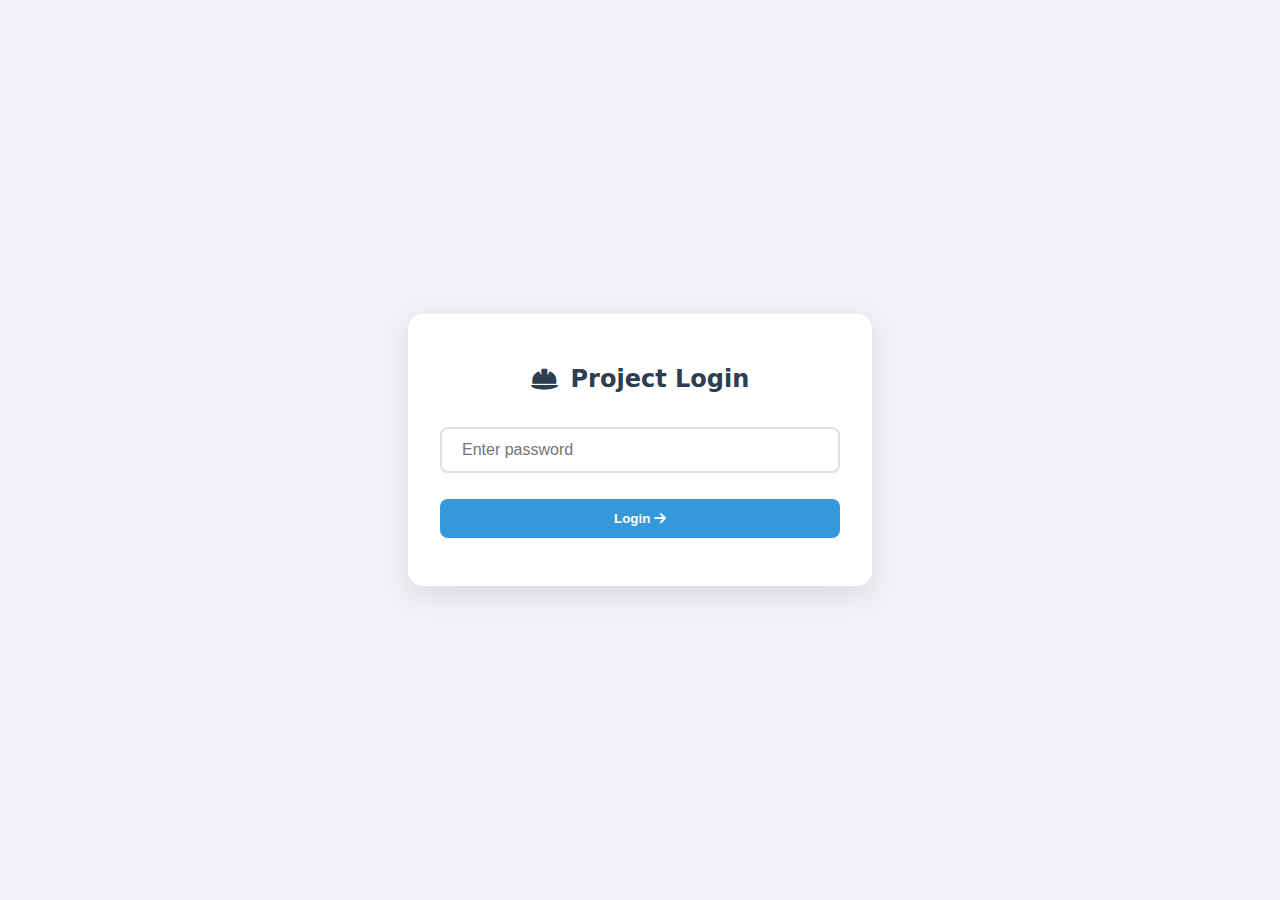
<file: index.html>
<!DOCTYPE html>
<html>
<head>
    <title>Login</title>
    <link rel="stylesheet" href="https://cdnjs.cloudflare.com/ajax/libs/font-awesome/6.0.0/css/all.min.css">
    <meta name="viewport" content="width=device-width, initial-scale=1.0">
    <style>
        /* Embedded Styles */
        body {
            font-family: 'Segoe UI', system-ui, -apple-system, sans-serif;
            background: #f0f2f5;
            display: flex;
            justify-content: center;
            align-items: center;
            min-height: 100vh;
            margin: 0;
        }

        .login-container {
            background: white;
            padding: 2rem;
            border-radius: 15px;
            box-shadow: 0 8px 30px rgba(0,0,0,0.1);
            width: 90%;
            max-width: 400px;
            text-align: center;
        }

        h2 {
            color: #2c3e50;
            margin-bottom: 1.5rem;
            display: flex;
            align-items: center;
            gap: 0.8rem;
            justify-content: center;
        }

        #password {
            width: 100%;
            padding: 12px 20px;
            margin: 10px 0;
            border: 2px solid #e0e0e0;
            border-radius: 8px;
            font-size: 1rem;
            box-sizing: border-box;
        }

        button {
            background: #3498db;
            color: white;
            width: 100%;
            padding: 12px;
            border: none;
            border-radius: 8px;
            cursor: pointer;
            font-weight: 600;
            transition: all 0.3s ease;
            margin-top: 1rem;
        }

        button:hover {
            background: #2980b9;
        }

        .error {
            color: #e74c3c;
            margin-top: 1rem;
            font-weight: 500;
        }

        @media (max-width: 480px) {
            .login-container {
                padding: 1.5rem;
                margin: 1rem;
            }
            
            h2 {
                font-size: 1.5rem;
            }
        }
    </style>
</head>
<body>
    <div class="login-container">
        <h2><i class="fas fa-hard-hat"></i>Project Login</h2>
        <form id="loginForm">
            <input type="password" id="password" placeholder="Enter password" required>
            <button type="submit">Login <i class="fas fa-arrow-right"></i></button>
        </form>
        <div id="error" class="error"></div>
    </div>

    <script>
        document.getElementById('loginForm').addEventListener('submit', function(e) {
            e.preventDefault();
            const password = document.getElementById('password').value;
            if (password === 'password123') {
                localStorage.setItem('authenticated', 'true');
                window.location.href = 'building-info.html';
            } else {
                document.getElementById('error').textContent = 'Invalid password!';
            }
        });
    </script>
</body>
</html>
</file>
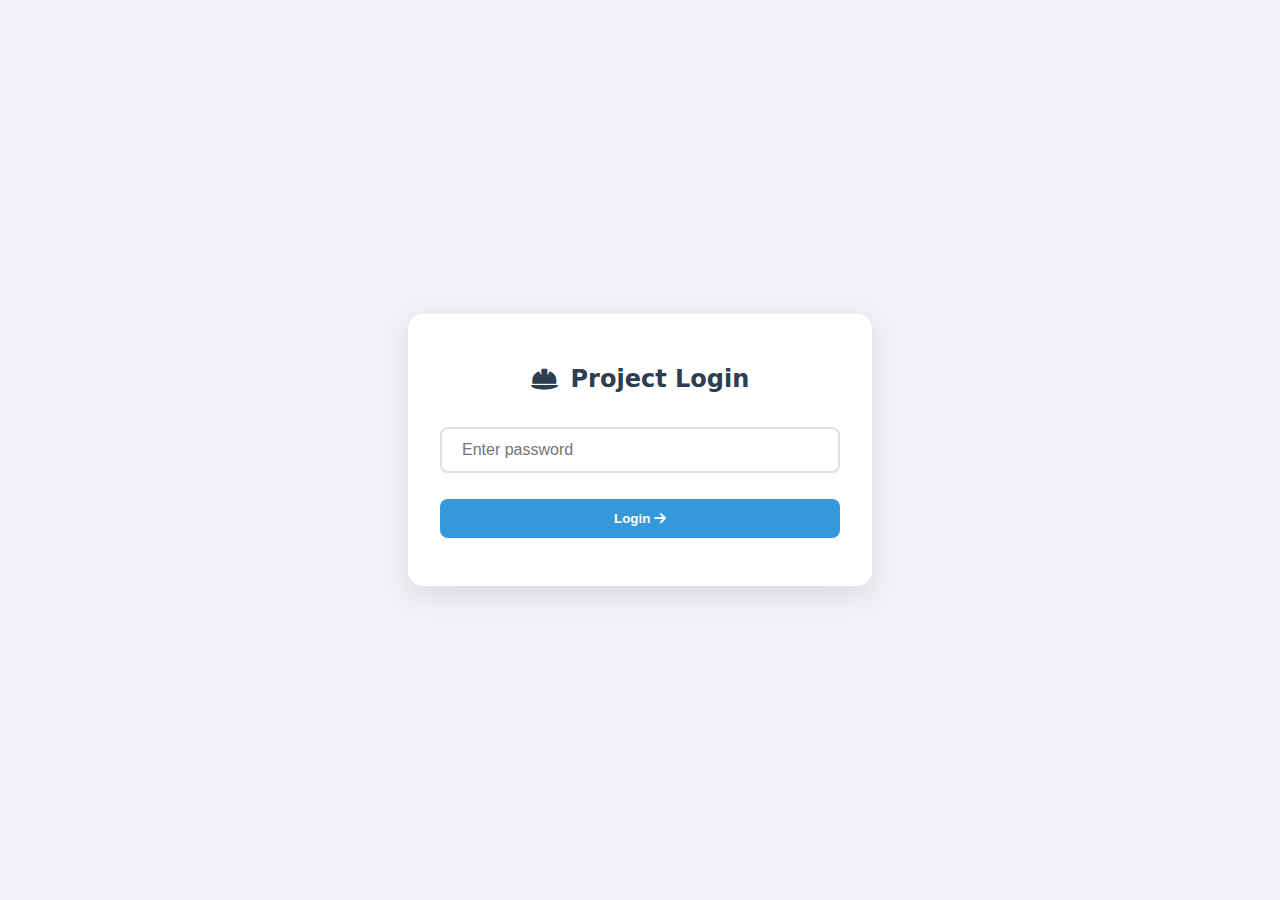
<file: building-info.html>
<!DOCTYPE html>
<html>
<head>
    <title>Building Info</title>
    <link rel="stylesheet" href="https://cdnjs.cloudflare.com/ajax/libs/font-awesome/6.0.0/css/all.min.css">
    <meta name="viewport" content="width=device-width, initial-scale=1.0">
    <style>
        /* Embedded Styles */
        body {
            font-family: 'Segoe UI', system-ui, -apple-system, sans-serif;
            background: #f8f9fa;
            margin: 0;
            padding: 20px;
            color: #2c3e50;
        }

        nav {
            background: #2c3e50;
            padding: 1rem;
            margin-bottom: 2rem;
            border-radius: 8px;
        }

        nav a {
            color: white;
            text-decoration: none;
            margin: 0 1.5rem;
            font-weight: 500;
            transition: color 0.3s ease;
        }

        nav a:hover {
            color: #3498db;
        }

        .container {
            max-width: 1200px;
            margin: 0 auto;
        }

        h1 {
            font-size: 2.5rem;
            margin-bottom: 2rem;
            display: flex;
            align-items: center;
            gap: 1rem;
        }

        .card-container {
            display: grid;
            grid-template-columns: repeat(auto-fit, minmax(250px, 1fr));
            gap: 1.5rem;
        }

        .card {
            background: white;
            padding: 1.5rem;
            border-radius: 12px;
            box-shadow: 0 4px 6px rgba(0,0,0,0.05);
            transition: transform 0.3s ease;
        }

        .card:hover {
            transform: translateY(-5px);
        }

        .card h3 {
            color: #3498db;
            margin: 0 0 1rem 0;
            display: flex;
            align-items: center;
            gap: 0.8rem;
        }

        .card p {
            font-size: 1.5rem;
            font-weight: bold;
            margin: 0;
        }

        @media (max-width: 768px) {
            h1 {
                font-size: 2rem;
            }
            
            nav a {
                display: block;
                margin: 0.5rem;
                text-align: center;
            }

            .card-container {
                grid-template-columns: 1fr;
            }
        }
    </style>
</head>
<body>
    <nav>
        <a href="building-info.html"><i class="fas fa-building"></i> Building Info</a>
        <a href="worker-log.html"><i class="fas fa-users"></i> Worker Log</a>
    </nav>

    <div class="container">
        <h1><i class="fas fa-project-diagram"></i> Project Overview</h1>
        <p class="project-description">A modern 2-storey house with contemporary design elements</p>
        
        <div class="card-container">
            <div class="card">
                <h3><i class="fas fa-bed"></i> Bedrooms</h3>
                <p>5</p>
            </div>
            <div class="card">
                <h3><i class="fas fa-bath"></i> Bathrooms</h3>
                <p>4</p>
            </div>
            <div class="card">
                <h3><i class="fas fa-utensils"></i> Kitchen</h3>
                <p>1</p>
            </div>
            <div class="card">
                <h3><i class="fas fa-stairs"></i> Stair Room</h3>
                <p>1</p>
            </div>
        </div>
    </div>

    <script>
        if (!localStorage.getItem('authenticated')) {
            window.location.href = 'index.html';
        }
    </script>
</body>
</html>
</file>
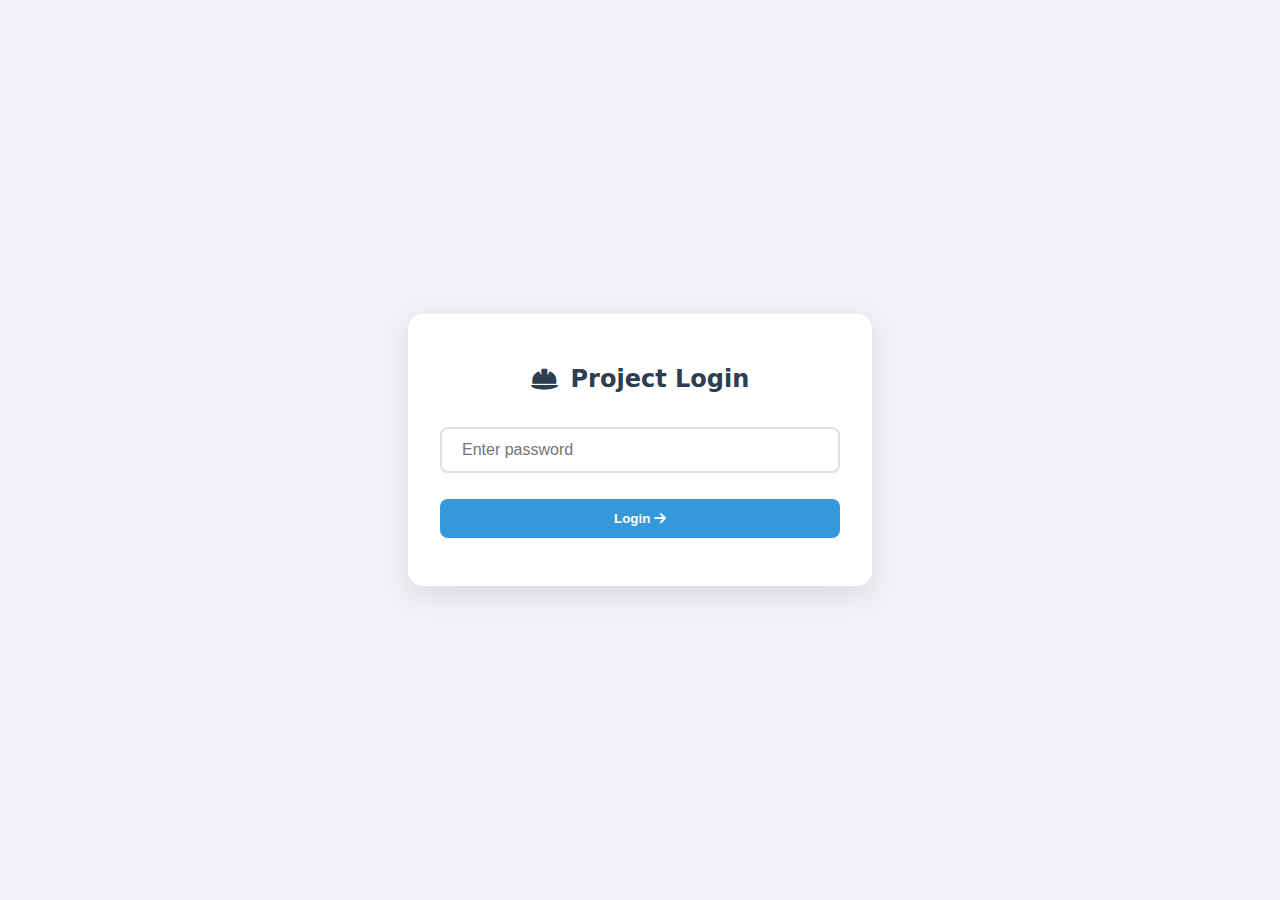
<file: worker-log.html>
<!DOCTYPE html>
<html lang="en">
<head>
    <meta charset="UTF-8">
    <meta name="viewport" content="width=device-width, initial-scale=1.0">
    <title>Construction Site Manager - Worker Log</title>
    <style>
        :root {
            --primary-color: #3498db;
            --secondary-color: #2980b9;
            --accent-color: #e74c3c;
            --success-color: #2ecc71;
            --light-bg: #f5f7fa;
            --dark-bg: #34495e;
            --text-color: #2c3e50;
            --light-text: #ecf0f1;
        }
        
        * {
            margin: 0;
            padding: 0;
            box-sizing: border-box;
            font-family: 'Segoe UI', Tahoma, Geneva, Verdana, sans-serif;
        }
        
        body {
            background-color: var(--light-bg);
            color: var(--text-color);
            line-height: 1.6;
        }
        
        .container {
            width: 100%;
            max-width: 1200px;
            margin: 0 auto;
            padding: 0 20px;
        }
        
        header {
            background-color: var(--dark-bg);
            color: var(--light-text);
            padding: 1rem 0;
            box-shadow: 0 2px 5px rgba(0,0,0,0.1);
        }
        
        nav {
            display: flex;
            justify-content: space-between;
            align-items: center;
        }
        
        .logo {
            font-size: 1.5rem;
            font-weight: bold;
        }
        
        .nav-links {
            display: none;
        }
        
        .nav-links a {
            color: var(--light-text);
            text-decoration: none;
            margin-left: 1.5rem;
            transition: color 0.3s;
        }
        
        .nav-links a:hover {
            color: var(--primary-color);
        }
        
        .active {
            color: var(--primary-color) !important;
        }
        
        .mobile-nav-toggle {
            display: block;
            background: none;
            border: none;
            color: var(--light-text);
            font-size: 1.5rem;
            cursor: pointer;
        }
        
        main {
            min-height: calc(100vh - 130px);
            padding: 2rem 0;
        }
        
        .worker-log {
            background: white;
            padding: 2rem;
            border-radius: 8px;
            box-shadow: 0 4px 10px rgba(0,0,0,0.1);
            margin-bottom: 2rem;
        }
        
        h1, h2, h3 {
            color: var(--dark-bg);
            margin-bottom: 1.5rem;
        }
        
        .section {
            margin-bottom: 2.5rem;
            padding-bottom: 1.5rem;
            border-bottom: 1px solid #eee;
        }
        
        .worker-form {
            margin-bottom: 2rem;
            display: grid;
            grid-template-columns: 1fr;
            gap: 1rem;
        }
        
        .form-group {
            margin-bottom: 1rem;
        }
        
        label {
            display: block;
            margin-bottom: 0.5rem;
            font-weight: 500;
        }
        
        input, select {
            width: 100%;
            padding: 0.75rem;
            border: 1px solid #ddd;
            border-radius: 4px;
            font-size: 1rem;
        }
        
        button {
            background-color: var(--primary-color);
            color: white;
            border: none;
            padding: 0.75rem 1.5rem;
            border-radius: 4px;
            cursor: pointer;
            font-size: 1rem;
            transition: background-color 0.3s;
        }
        
        button:hover {
            background-color: var(--secondary-color);
        }
        
        .btn-success {
            background-color: var(--success-color);
        }
        
        .btn-success:hover {
            background-color: #27ae60;
        }
        
        table {
            width: 100%;
            border-collapse: collapse;
            margin-top: 1rem;
        }
        
        th, td {
            padding: 0.75rem;
            text-align: left;
            border-bottom: 1px solid #ddd;
        }
        
        th {
            background-color: var(--light-bg);
            font-weight: 600;
        }
        
        tr:hover {
            background-color: #f5f5f5;
        }
        
        .actions {
            display: flex;
            gap: 0.5rem;
        }
        
        .btn-delete {
            background-color: var(--accent-color);
        }
        
        .btn-delete:hover {
            background-color: #c0392b;
        }
        
        .table-responsive {
            overflow-x: auto;
        }
        
        footer {
            background-color: var(--dark-bg);
            color: var(--light-text);
            text-align: center;
            padding: 1rem 0;
            font-size: 0.9rem;
        }
        
        .no-entries {
            text-align: center;
            padding: 2rem;
            background-color: var(--light-bg);
            border-radius: 4px;
        }
        
        .summary-card {
            background-color: var(--light-bg);
            border-radius: 8px;
            padding: 1.5rem;
            margin-top: 1.5rem;
        }
        
        .summary-result {
            font-size: 1.2rem;
            font-weight: 600;
            margin-top: 1rem;
            padding: 1rem;
            background-color: white;
            border-radius: 4px;
            box-shadow: 0 2px 4px rgba(0,0,0,0.1);
        }
        
        /* Responsive styles */
        @media (min-width: 768px) {
            .nav-links {
                display: flex;
            }
            
            .mobile-nav-toggle {
                display: none;
            }
            
            .worker-form {
                grid-template-columns: repeat(2, 1fr);
            }
            
            .calculation-form {
                display: grid;
                grid-template-columns: repeat(2, 1fr);
                gap: 1rem;
            }
        }
        
        @media (min-width: 992px) {
            .worker-form {
                grid-template-columns: repeat(4, 1fr);
            }
        }
    </style>
</head>
<body>
    <header>
        <div class="container">
            <nav>
                <div class="logo">Construction Site Manager</div>
                <div class="nav-links">
                    <a href="building-info.html">Building Info</a>
                    <a href="worker-log.html" class="active">Worker Log</a>
                    <a href="#" id="logout-btn">Logout</a>
                </div>
                <button class="mobile-nav-toggle">☰</button>
            </nav>
        </div>
    </header>

    <main>
        <div class="container">
            <div class="worker-log">
                <h1>কর্মীর রেকর্ড</h1>
                
                <!-- Worker Entry Form -->
                <div class="section">
                    <h2>দৈনিক কর্মীর রেকর্ড যোগ করুন</h2>
                    <form id="worker-form" class="worker-form">
                        <div class="form-group">
                            <label for="date">তারিখ:</label>
                            <input type="date" id="date" required>
                        </div>
                        
                        <div class="form-group">
                            <label for="masterCount">রাজ মিস্ত্রির সংখ্যা:</label>
                            <input type="number" id="masterCount" min="0" value="0" required>
                        </div>
                        
                        <div class="form-group">
                            <label for="helperCount">সাহায্যকারীদের সংখ্যা:</label>
                            <input type="number" id="helperCount" min="0" value="0" required>
                        </div>
                        
                        <div class="form-group">
                            <label for="masterRate">রাজ মিস্ত্রির রেট (৳):</label>
                            <input type="number" id="masterRate" placeholder="Daily rate per person" min="0" step="0.01" value="150" required>
                        </div>
                        
                        <div class="form-group">
                            <label for="helperRate">সাহায্যকারীদের রেট(৳):</label>
                            <input type="number" id="helperRate" placeholder="Daily rate per person" min="0" step="0.01" value="85" required>
                        </div>
                        
                        <div class="form-group">
                            <label for="notes">বিঃদ্রঃ(optional):</label>
                            <input type="text" id="notes" placeholder="Any additional notes">
                        </div>
                        
                        <div class="form-group">
                            <button type="submit" id="add-entry">এন্ট্রি যোগ করুন</button>
                        </div>
                    </form>
                </div>
                
                <!-- Worker Records Table -->
                <div class="section">
                    <h2>কর্মীর রেকর্ড</h2>
                    
                    <div class="table-responsive">
                        <table id="worker-table">
                            <thead>
                                <tr>
                                    <th> তারিখ</th>
                                    <th>রাজ মিস্ত্রি</th>
                                    <th> সাহায্যকারী</th>
                                    <th>মোট কর্মী </th>
                                    <th>মোট প্রদত্ত (৳)</th>
                                    <th>বিঃদ্রঃ</th>
                                    <th>Action</th>
                                </tr>
                            </thead>
                            <tbody id="worker-entries">
                                <!-- Worker entries will be added here -->
                            </tbody>
                        </table>
                    </div>
                </div>
                
                <!-- Payment Calculator -->
                <div class="section">
                    <h2>পেমেন্ট সারাংশ ক্যালকুলেটর</h2>
                    <p>একটি নির্দিষ্ট তারিখের জন্য মোট অর্থপ্রদান গণনা করুন:</p>
                    
                    <form id="calculation-form" class="calculation-form">
                        <div class="form-group">
                            <label for="startDate">শুরুর তারিখ:</label>
                            <input type="date" id="startDate" required>
                        </div>
                        
                        <div class="form-group">
                            <label for="endDate">শেষ তারিখ:</label>
                            <input type="date" id="endDate" required>
                        </div>
                        
                        <div class="form-group">
                            <button type="submit" class="btn-success">সারাংশ গণনা করুন</button>
                        </div>
                    </form>
                    
                    <div id="summary-result" class="summary-card hidden">
                        <h3>পেমেন্টের সারাংশ</h3>
                        <div id="summary-content">
                            <!-- Summary results will be displayed here -->
                        </div>
                    </div>
                </div>
            </div>
        </div>
    </main>

    <footer>
        <div class="container">
            <p>&copy; 2025 Construction Site Manager</p>
        </div>
    </footer>

    <script>
        // Check if user is logged in
        if (localStorage.getItem('isLoggedIn') !== 'true') {
            window.location.href = 'index.html';
        }
        
        // Logout functionality
        document.getElementById('logout-btn').addEventListener('click', function() {
            localStorage.removeItem('isLoggedIn');
            window.location.href = 'index.html';
        });
        
        // Mobile navigation toggle
        const mobileNavToggle = document.querySelector('.mobile-nav-toggle');
        const navLinks = document.querySelector('.nav-links');
        
        mobileNavToggle.addEventListener('click', function() {
            navLinks.style.display = navLinks.style.display === 'flex' ? 'none' : 'flex';
        });
        
        // Set today's date as default for all date inputs
        document.getElementById('date').valueAsDate = new Date();
        document.getElementById('startDate').valueAsDate = new Date();
        document.getElementById('endDate').valueAsDate = new Date();
        
        // Worker Log Functionality
        const workerForm = document.getElementById('worker-form');
        const workerEntries = document.getElementById('worker-entries');
        const calculationForm = document.getElementById('calculation-form');
        const summaryResult = document.getElementById('summary-result');
        const summaryContent = document.getElementById('summary-content');
        
        // Load existing entries from localStorage
        let entries = JSON.parse(localStorage.getItem('workerEntries')) || [];
        
        // Display entries
        function displayEntries() {
            workerEntries.innerHTML = '';
            
            if (entries.length === 0) {
                workerEntries.innerHTML = `
                    <tr>
                        <td colspan="7" class="no-entries">No entries found. Add your first worker record above.</td>
                    </tr>
                `;
                return;
            }
            
            // Sort entries by date (newest first)
            entries.sort((a, b) => new Date(b.date) - new Date(a.date));
            
            entries.forEach((entry, index) => {
                const row = document.createElement('tr');
                
                // Format date for display
                const formattedDate = new Date(entry.date).toLocaleDateString();
                
                // Calculate total workers and payment
                const totalWorkers = parseInt(entry.masterCount) + parseInt(entry.helperCount);
                const totalPaid = (parseInt(entry.masterCount) * parseFloat(entry.masterRate) + 
                                  parseInt(entry.helperCount) * parseFloat(entry.helperRate)).toFixed(2);
                
                row.innerHTML = `
                    <td>${formattedDate}</td>
                    <td>${entry.masterCount}</td>
                    <td>${entry.helperCount}</td>
                    <td>${totalWorkers}</td>
                    <td>${totalPaid}</td>
                    <td>${entry.notes || '-'}</td>
                    <td class="actions">
                        <button class="btn-delete" data-index="${index}">Delete</button>
                    </td>
                `;
                
                workerEntries.appendChild(row);
            });
            
            // Add event listeners to delete buttons
            document.querySelectorAll('.btn-delete').forEach(button => {
                button.addEventListener('click', function() {
                    const index = this.getAttribute('data-index');
                    entries.splice(index, 1);
                    saveEntries();
                    displayEntries();
                });
            });
        }
        
        // Save entries to localStorage
        function saveEntries() {
            localStorage.setItem('workerEntries', JSON.stringify(entries));
        }
        
        // Handle worker form submission
        workerForm.addEventListener('submit', function(e) {
            e.preventDefault();
            
            const newEntry = {
                date: document.getElementById('date').value,
                masterCount: document.getElementById('masterCount').value,
                helperCount: document.getElementById('helperCount').value,
                masterRate: document.getElementById('masterRate').value,
                helperRate: document.getElementById('helperRate').value,
                notes: document.getElementById('notes').value
            };
            
            entries.push(newEntry);
            saveEntries();
            displayEntries();
            
            // Reset form (keep the rates)
            const masterRate = document.getElementById('masterRate').value;
            const helperRate = document.getElementById('helperRate').value;
            workerForm.reset();
            document.getElementById('date').valueAsDate = new Date();
            document.getElementById('masterRate').value = masterRate;
            document.getElementById('helperRate').value = helperRate;
        });
        
        // Handle calculation form submission
        calculationForm.addEventListener('submit', function(e) {
            e.preventDefault();
            
            const startDate = new Date(document.getElementById('startDate').value);
            const endDate = new Date(document.getElementById('endDate').value);
            
            // Set end date to end of day for inclusive range
            endDate.setHours(23, 59, 59, 999);
            
            // Filter entries within the date range
            const filteredEntries = entries.filter(entry => {
                const entryDate = new Date(entry.date);
                return entryDate >= startDate && entryDate <= endDate;
            });
            
            // Calculate summary data
            const totalDays = filteredEntries.length;
            let totalMasters = 0;
            let totalHelpers = 0;
            let totalPaid = 0;
            
            filteredEntries.forEach(entry => {
                totalMasters += parseInt(entry.masterCount);
                totalHelpers += parseInt(entry.helperCount);
                totalPaid += parseInt(entry.masterCount) * parseFloat(entry.masterRate) + 
                             parseInt(entry.helperCount) * parseFloat(entry.helperRate);
            });
            
            // Display summary
            summaryResult.style.display = 'block';
            summaryContent.innerHTML = `
                <div class="summary-result">
                    <p><strong>Date Range:</strong> ${startDate.toLocaleDateString()} to ${new Date(endDate).toLocaleDateString()}</p>
                    <p><strong>Total Days:</strong> ${totalDays}</p>
                    <p><strong>Total Master Masons:</strong> ${totalMasters}</p>
                    <p><strong>Total Helpers:</strong> ${totalHelpers}</p>
                    <p><strong>Total Workers:</strong> ${totalMasters + totalHelpers}</p>
                    <p><strong>Total Amount Paid:</strong> ${totalPaid.toFixed(2)}</p>
                </div>
            `;
        });
        
        // Initial display
        displayEntries();
    </script>
</body>
</html>
</file>
